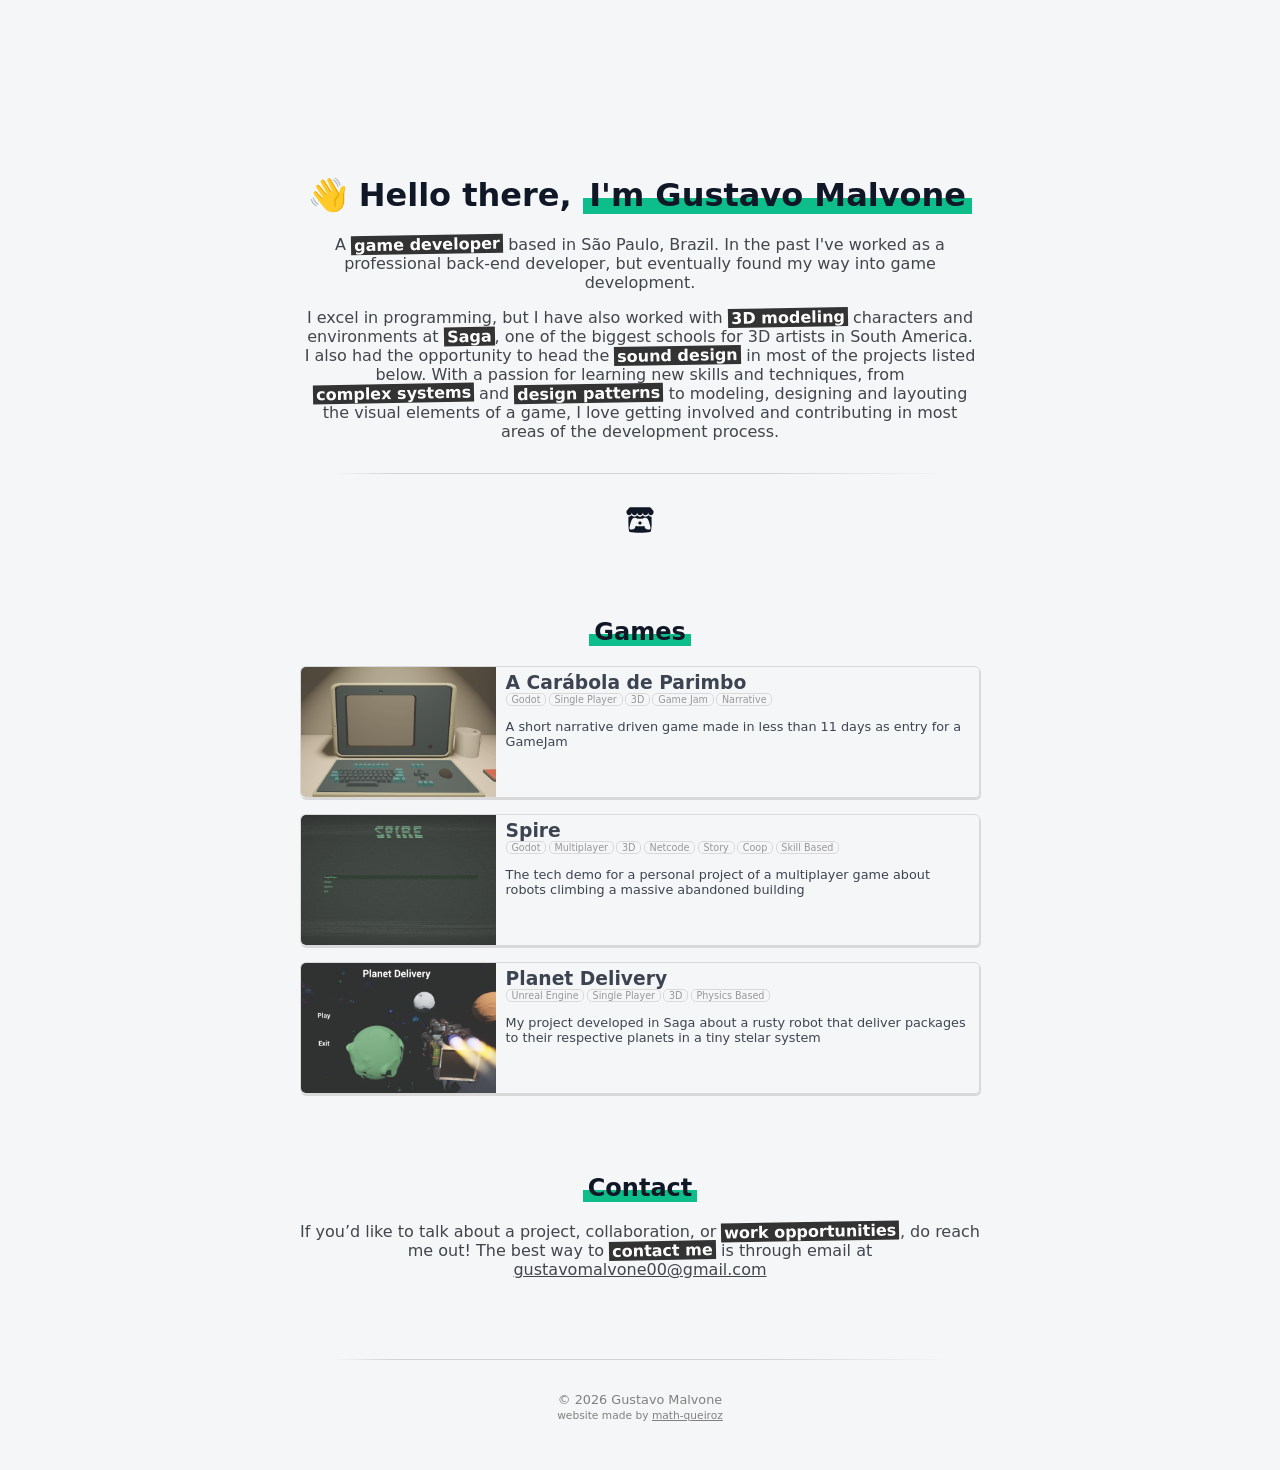
<file: index.html>
<!DOCTYPE html>
<html lang="en-us">

<head>
  <meta charset="UTF-8">
  <meta name="viewport" content="width=device-width, initial-scale=1">
  <title>Gustavo Malvone | Game Developer</title>
  <meta property="og:title" content="Gustavo Malvone | Game Developer">
  <meta property="og:description" content="Portfolio of Gustavo Malvone, a game developer.">
  <meta property="og:type" content="website">
  <meta property="og:url" content="https://gustavo-malvone.github.io/portifolio">
  <link href="style.css" rel="stylesheet">
  <link rel="icon" type="image/png" href="favicon.png">
</head>

<body>
  <div class="content">
    <div class="summary">
      <h1><span class="wave">👋</span> Hello there, <span class="partial-underline">I'm Gustavo Malvone</span></h2>
        <div class="light-dim">
          <p>A <span class="highlight">game developer</span> based in São Paulo, Brazil. In the past I've worked as a
            professional back-end developer, but eventually found my way into game development.</p>
          <p>I excel in programming, but I have also worked with <span class="highlight">3D modeling</span> characters
            and environments at <span class="highlight">Saga</span>, one of the biggest schools for 3D artists in South
            America.<br>I also had the opportunity to head the <span class="highlight">sound design</span> in most of
            the projects listed below. With a passion for learning new skills and techniques, from <span
              class="highlight">complex systems</span> and <span class="highlight">design patterns</span> to modeling,
            designing and layouting the visual elements of a game, I love getting involved and contributing in most
            areas of the development process.</p>
        </div>
    </div>
    <div class="separator"></div>
    <div class="social-icons">
      <!-- <a href="https://github.com/Gustavo-Malvone" target="_blank" style="display:inline-block;margin-right:8px;">
        <svg xmlns="http://www.w3.org/2000/svg" viewBox="0 0 24 24" width="28" height="28" fill="currentColor">
          <path
            d="M12 .5A11.5 11.5 0 0 0 .5 12c0 5.08 3.29 9.39 7.86 10.91.57.1.78-.25.78-.55v-2.02 c-3.2.7-3.88-1.54-3.88-1.54-.53-1.34-1.3-1.7-1.3-1.7-1.06-.72.08-.71.08-.71 1.17.08 1.78 1.2 1.78 1.2 1.04 1.78 2.72 1.26 3.38.97.1-.76.41-1.26.74-1.55 -2.56-.29-5.26-1.28-5.26-5.71 0-1.26.45-2.3 1.2-3.11-.12-.29-.52-1.46.11-3.04 0 0 .98-.31 3.2 1.19a11.1 11.1 0 0 1 5.82 0c2.21-1.5 3.2-1.19 3.2-1.19.63 1.58.23 2.75.11 3.04 .75.81 1.2 1.85 1.2 3.11 0 4.44-2.7 5.42-5.27 5.7.42.36.79 1.07.79 2.17v3.22 c0 .31.2.66.79.55A11.52 11.52 0 0 0 23.5 12 11.5 11.5 0 0 0 12 .5z" />
        </svg>
      </a> -->
      <a href="https://thatnyanguy.itch.io" target="_blank" style="display:inline-block;">
        <svg xmlns="http://www.w3.org/2000/svg" viewBox="4 4 24 24" width="28" height="28" fill="currentColor">
          <g id="SVGRepo_bgCarrier" stroke-width="0"></g>
          <g id="SVGRepo_tracerCarrier" stroke-linecap="round" stroke-linejoin="round"></g>
          <g id="SVGRepo_iconCarrier">
            <path
              d="M 16 5 C 12.748 5 8.3121094 5.0508594 7.4121094 5.1308594 C 6.4021094 5.7368594 4.4028125 8.0309531 4.3828125 8.6269531 L 4.3828125 9.6269531 C 4.3828125 10.889953 5.5657188 12 6.6367188 12 C 7.9197187 12 8.9902344 10.929969 8.9902344 9.6679688 C 8.9902344 10.929969 10.0305 12 11.3125 12 C 12.6055 12 13.605469 10.930969 13.605469 9.6679688 C 13.605469 10.929969 14.695281 12 15.988281 12 L 16.009766 12 C 17.302766 12 18.392578 10.930969 18.392578 9.6679688 C 18.392578 10.929969 19.402547 12 20.685547 12 C 21.968547 12 23.009766 10.930969 23.009766 9.6679688 C 23.009766 10.929969 24.080281 12 25.363281 12 C 26.434281 12 27.615234 10.889953 27.615234 9.6269531 L 27.615234 8.6269531 C 27.595234 8.0309531 25.595938 5.7368594 24.585938 5.1308594 C 21.443938 5.0198594 19.252 5 16 5 z M 13.550781 11.742188 C 12.497781 13.552188 9.8523125 13.573906 8.8203125 11.753906 C 8.1903125 12.845906 6.7642969 13.267547 6.1542969 13.060547 C 5.9762969 14.959547 5.8534844 24.70875 7.1464844 26.34375 C 10.943484 27.22875 21.164516 27.20975 24.853516 26.34375 C 26.348516 24.81975 26.013703 14.821547 25.845703 13.060547 C 25.235703 13.267547 23.809453 12.845906 23.189453 11.753906 C 22.146453 13.573906 19.501219 13.552188 18.449219 11.742188 C 18.124219 12.332187 17.367 13.109375 16 13.109375 C 14.997 13.148375 14.051781 12.607187 13.550781 11.742188 z M 11.419922 14 C 12.219922 14 12.950078 14.000469 13.830078 14.980469 C 15.280078 14.830469 16.719922 14.830469 18.169922 14.980469 C 19.059922 14.010469 19.780078 14.009766 20.580078 14.009766 C 23.160078 14.009766 23.780937 17.819609 24.710938 21.099609 C 25.550938 24.149609 24.429062 24.230469 23.039062 24.230469 C 20.969062 24.150469 19.820313 22.650625 19.820312 21.140625 C 17.890313 21.460625 14.809688 21.580625 12.179688 21.140625 C 12.179688 22.650625 11.030938 24.150469 8.9609375 24.230469 C 7.5709375 24.230469 6.4490625 24.149609 7.2890625 21.099609 C 8.2190625 17.799609 8.8399219 14.009766 11.419922 14.009766 L 11.419922 14 z M 16 16.876953 C 16 16.876953 14.306 18.439375 14 18.984375 L 15.107422 18.943359 L 15.107422 19.910156 C 15.107422 19.968156 15.926 19.917969 16 19.917969 C 16.447 19.934969 16.892578 19.951156 16.892578 19.910156 L 16.892578 18.943359 L 18 18.984375 C 17.694 18.438375 16 16.876953 16 16.876953 z">
            </path>
          </g>
        </svg>
      </a>
    </div>

    <section>
      <h2><span class="partial-underline">Games</span></h2>
      <a class="project-card" href="carabola-de-parimbo.html">
        <img src="imgs/Parimbo_card.png" height="100%" width="auto" />
        <div class="project-card-body">
          <h3 style="margin:0;">A Carábola de Parimbo</h3>
          <div class="tags">
            <span class="tag">Godot</span>
            <span class="tag">Single Player</span>
            <span class="tag">3D</span>
            <span class="tag">Game Jam</span>
            <span class="tag">Narrative</span>
          </div>
          <p>A short narrative driven game made in less than 11 days as entry for a GameJam</p>
        </div>
      </a>
      <a class="project-card" href="spire.html">
        <img src="imgs/Spire_card.png" height="100%" width="auto" />
        <div class="project-card-body">
          <h3 style="margin:0;">Spire</h3>
          <div class="tags">
            <span class="tag">Godot</span>
            <span class="tag">Multiplayer</span>
            <span class="tag">3D</span>
            <span class="tag">Netcode</span>
            <span class="tag">Story</span>
            <span class="tag">Coop</span>
            <span class="tag">Skill Based</span>
          </div>
          <p>The tech demo for a personal project of a multiplayer game about robots climbing a massive abandoned
            building</p>
        </div>
      </a>
      <a class="project-card" href="planet_delivery.html">
        <img src="imgs/Delivery_card.png" height="100%" width="auto" />
        <div class="project-card-body">
          <h3 style="margin:0;">Planet Delivery</h3>
          <div class="tags">
            <span class="tag">Unreal Engine</span>
            <span class="tag">Single Player</span>
            <span class="tag">3D</span>
            <span class="tag">Physics Based</span>
          </div>
          <p>My project developed in Saga about a rusty robot that deliver packages to their respective planets in a
            tiny stelar system</p>
        </div>
      </a>
    </section>
    <section>
      <h2><span class="partial-underline">Contact</span></h2>
      <p class="light-dim">
        If you’d like to talk about a project, collaboration, or <span class="highlight">work opportunities</span>, do
        reach me out! The best way to <span class="highlight">contact me</span> is through email at <a
          href="mailto:gustavomalvone00@gmail.com"><u>gustavomalvone00@gmail.com</u></a>
      </p>
    </section>
    <section>
      <div class="separator"></div>
      <footer class="dim">
        © <span id="year"></span> Gustavo Malvone<br>
        <small>website made by <a href="https://github.com/math-queiroz" target="_blank"><u>math-queiroz</u></a></small>
      </footer>
      <script>document.querySelector("#year").innerText = new Date().getFullYear()</script>
    </section>
  </div>
</body>

</html>
</file>
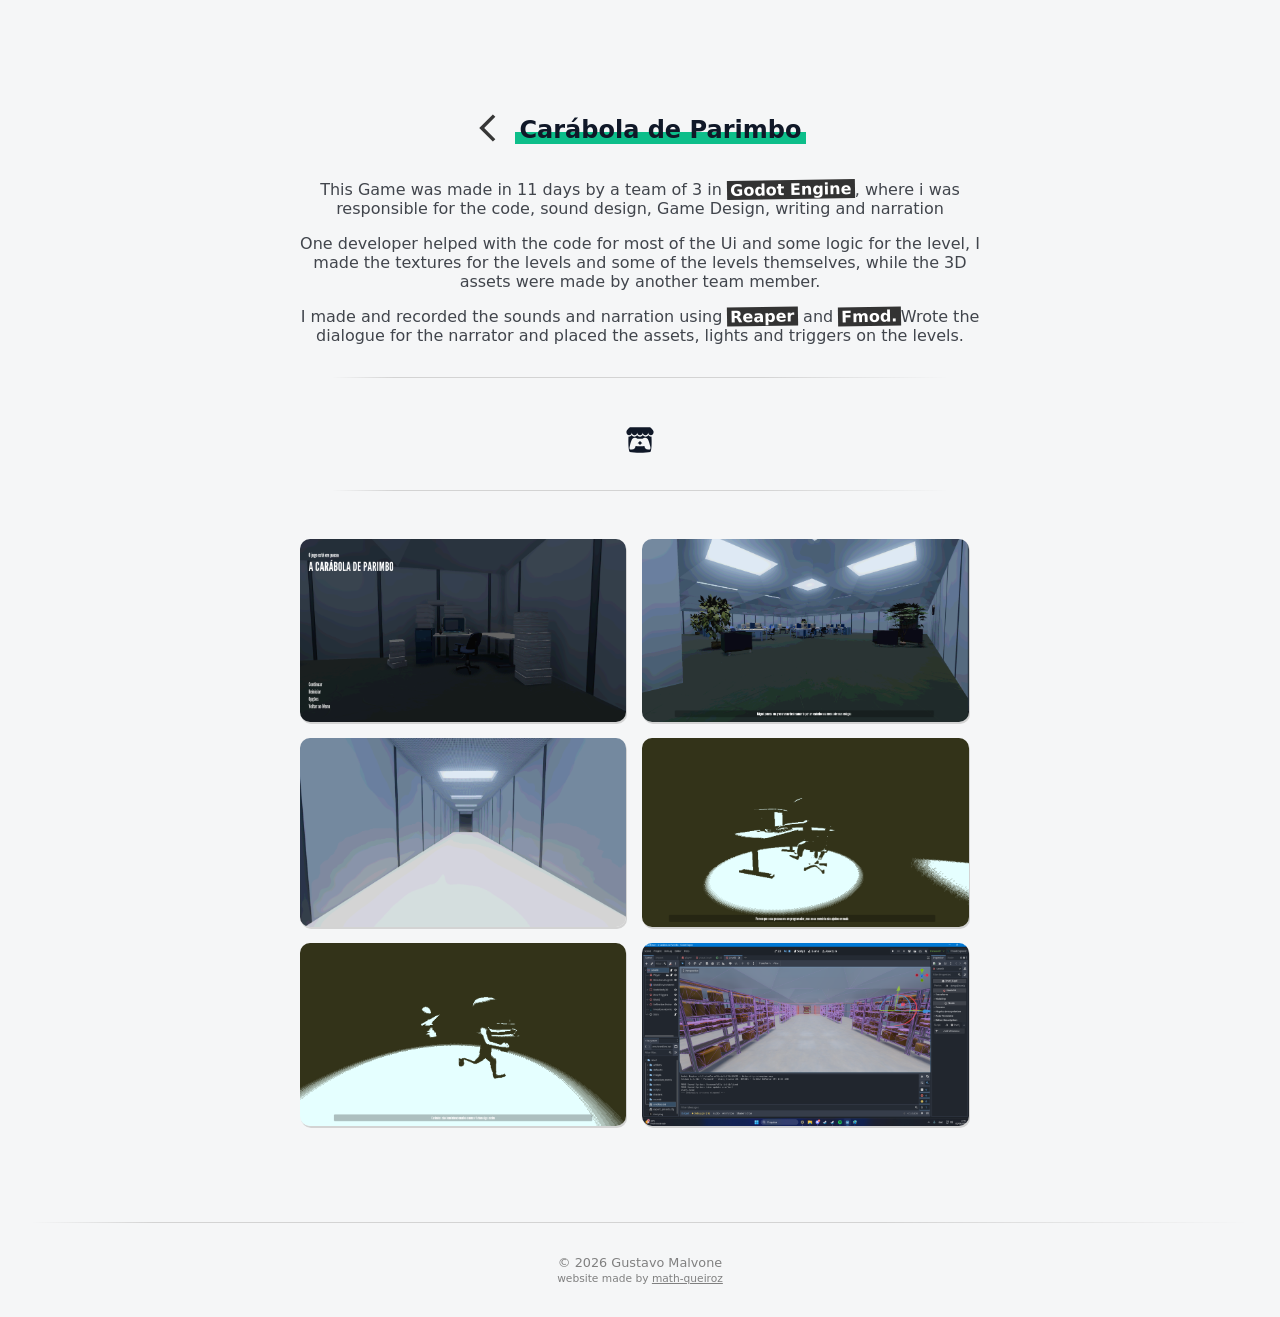
<file: carabola-de-parimbo.html>
<!DOCTYPE html>
<html lang="en">

<head>
    <link rel="preconnect" href="https://fonts.googleapis.com">
    <link rel="preconnect" href="https://fonts.gstatic.com" crossorigin>
    <link
        href="https://fonts.googleapis.com/css2?family=League+Gothic&family=Roboto:ital,wght@0,100..900;1,100..900&display=swap"
        rel="stylesheet">
    <meta charset="UTF-8">
    <meta name="viewport" content="width=device-width, initial-scale=1.0">
    <meta http-equiv="X-UA-Compatible" content="ie=edge">
    <title>Gustavo malvone - Portfolio</title>
    <link rel="stylesheet" href="style.css">
    <link rel="icon" type="image/png" href="favicon.png">
</head>

<body>
    <div class="content">
        <section>
            <div class="content-title">
                <a href="index.html">
                    <svg viewBox="0 0 16 16" width="28px" height="28px" xmlns:dc="http://purl.org/dc/elements/1.1/"
                        xmlns:cc="http://creativecommons.org/ns#"
                        xmlns:rdf="http://www.w3.org/1999/02/22-rdf-syntax-ns#" xmlns="http://www.w3.org/2000/svg"
                        id="svg2" version="1.1" fill="#000000">
                        <g id="SVGRepo_bgCarrier" stroke-width="0"></g>
                        <g id="SVGRepo_tracerCarrier" stroke-linecap="round" stroke-linejoin="round"></g>
                        <g id="SVGRepo_iconCarrier">
                            <metadata id="metadata7">
                                <rdf:rdf>
                                    <cc:work>
                                        <dc:format>image/svg+xml</dc:format>
                                        <dc:type rdf:resource="http://purl.org/dc/dcmitype/StillImage"></dc:type>
                                        <dc:title></dc:title>
                                        <dc:date>2021</dc:date>
                                        <dc:creator>
                                            <cc:agent>
                                                <dc:title>Timothée Giet</dc:title>
                                            </cc:agent>
                                        </dc:creator>
                                        <cc:license rdf:resource="http://creativecommons.org/licenses/by-sa/4.0/">
                                        </cc:license>
                                    </cc:work>
                                    <cc:license rdf:about="http://creativecommons.org/licenses/by-sa/4.0/">
                                        <cc:permits rdf:resource="http://creativecommons.org/ns#Reproduction">
                                        </cc:permits>
                                        <cc:permits rdf:resource="http://creativecommons.org/ns#Distribution">
                                        </cc:permits>
                                        <cc:requires rdf:resource="http://creativecommons.org/ns#Notice"></cc:requires>
                                        <cc:requires rdf:resource="http://creativecommons.org/ns#Attribution">
                                        </cc:requires>
                                        <cc:permits rdf:resource="http://creativecommons.org/ns#DerivativeWorks">
                                        </cc:permits>
                                        <cc:requires rdf:resource="http://creativecommons.org/ns#ShareAlike">
                                        </cc:requires>
                                    </cc:license>
                                </rdf:rdf>
                            </metadata>
                            <g id="layer1" transform="rotate(45 1254.793 524.438)">
                                <path
                                    style="fill:#373737;fill-opacity:1;fill-rule:evenodd;stroke-width:0.00016;stroke-linecap:butt;stroke-linejoin:miter;stroke-opacity:1"
                                    d="M15.464 1044.409v-1.997h-9v-9h-2v11z" id="path4179"></path>
                            </g>
                        </g>
                    </svg>
                </a>
                <h1><span class="partial-underline">Carábola de Parimbo</span></h1>
            </div>
            <div class="light-dim">
                <p>This Game was made in 11 days by a team of 3 in <span class="highlight">Godot Engine</span>, where i
                    was responsible for the code, sound design, Game Design, writing and narration</p>
                <p>
                    One developer helped with the code for most of the Ui and some logic for the level, I made the
                    textures for the levels and some of the levels themselves,
                    while the 3D assets were made by another team member.
                </p>
                <p>
                    I made and recorded the sounds and narration using <span class="highlight">Reaper</span> and <span
                        class="highlight">Fmod.</span>Wrote the dialogue for the narrator and placed the assets,
                    lights and triggers on the levels.
                </p>
            </div>
        </section>
        <div class="separator"></div>
        <section class="project-section">
            <a href="https://thatnyanguy.itch.io/a-carabola-de-parimbo" target="_blank" style="display:inline-block;">
                <svg xmlns="http://www.w3.org/2000/svg" viewBox="4 4 24 24" width="28" height="28" fill="currentColor">
                    <g id="SVGRepo_bgCarrier" stroke-width="0"></g>
                    <g id="SVGRepo_tracerCarrier" stroke-linecap="round" stroke-linejoin="round"></g>
                    <g id="SVGRepo_iconCarrier">
                        <path
                            d="M 16 5 C 12.748 5 8.3121094 5.0508594 7.4121094 5.1308594 C 6.4021094 5.7368594 4.4028125 8.0309531 4.3828125 8.6269531 L 4.3828125 9.6269531 C 4.3828125 10.889953 5.5657188 12 6.6367188 12 C 7.9197187 12 8.9902344 10.929969 8.9902344 9.6679688 C 8.9902344 10.929969 10.0305 12 11.3125 12 C 12.6055 12 13.605469 10.930969 13.605469 9.6679688 C 13.605469 10.929969 14.695281 12 15.988281 12 L 16.009766 12 C 17.302766 12 18.392578 10.930969 18.392578 9.6679688 C 18.392578 10.929969 19.402547 12 20.685547 12 C 21.968547 12 23.009766 10.930969 23.009766 9.6679688 C 23.009766 10.929969 24.080281 12 25.363281 12 C 26.434281 12 27.615234 10.889953 27.615234 9.6269531 L 27.615234 8.6269531 C 27.595234 8.0309531 25.595938 5.7368594 24.585938 5.1308594 C 21.443938 5.0198594 19.252 5 16 5 z M 13.550781 11.742188 C 12.497781 13.552188 9.8523125 13.573906 8.8203125 11.753906 C 8.1903125 12.845906 6.7642969 13.267547 6.1542969 13.060547 C 5.9762969 14.959547 5.8534844 24.70875 7.1464844 26.34375 C 10.943484 27.22875 21.164516 27.20975 24.853516 26.34375 C 26.348516 24.81975 26.013703 14.821547 25.845703 13.060547 C 25.235703 13.267547 23.809453 12.845906 23.189453 11.753906 C 22.146453 13.573906 19.501219 13.552188 18.449219 11.742188 C 18.124219 12.332187 17.367 13.109375 16 13.109375 C 14.997 13.148375 14.051781 12.607187 13.550781 11.742188 z M 11.419922 14 C 12.219922 14 12.950078 14.000469 13.830078 14.980469 C 15.280078 14.830469 16.719922 14.830469 18.169922 14.980469 C 19.059922 14.010469 19.780078 14.009766 20.580078 14.009766 C 23.160078 14.009766 23.780937 17.819609 24.710938 21.099609 C 25.550938 24.149609 24.429062 24.230469 23.039062 24.230469 C 20.969062 24.150469 19.820313 22.650625 19.820312 21.140625 C 17.890313 21.460625 14.809688 21.580625 12.179688 21.140625 C 12.179688 22.650625 11.030938 24.150469 8.9609375 24.230469 C 7.5709375 24.230469 6.4490625 24.149609 7.2890625 21.099609 C 8.2190625 17.799609 8.8399219 14.009766 11.419922 14.009766 L 11.419922 14 z M 16 16.876953 C 16 16.876953 14.306 18.439375 14 18.984375 L 15.107422 18.943359 L 15.107422 19.910156 C 15.107422 19.968156 15.926 19.917969 16 19.917969 C 16.447 19.934969 16.892578 19.951156 16.892578 19.910156 L 16.892578 18.943359 L 18 18.984375 C 17.694 18.438375 16 16.876953 16 16.876953 z">
                        </path>
                    </g>
                </svg>
            </a>
        </section>
        <div class="separator"></div>
        <section class="project-section">
            <div class="photos">
                <img src="imgs\p01.png" alt="A pause menu with an office in the background filled with papers." />
                <img src="imgs\p02.png" alt="A very spacious office with subtitles on the bottom." />
                <img src="imgs\p03.png" alt="A Bright Hallway with a door at the end." />
                <img src="imgs\p04.png"
                    alt="A Dark and Stylized scene with a man sitting in his desk in front of a computer." />
                <img src="imgs\p05.png" alt="A Dark and Stylized scene with a man running form a stamp with a knife." />
                <img src="imgs\p06.png" alt="A Godot Editor view of a room from the game." />
            </div>
    </div>
    </div>
    <section>
        <div class="separator"></div>
        <footer class="dim">
            © <span id="year"></span> Gustavo Malvone<br>
            <small>website made by <a href="https://github.com/math-queiroz"
                    target="_blank"><u>math-queiroz</u></a></small>
        </footer>
        <script>document.querySelector("#year").innerText = new Date().getFullYear()</script>
    </section>
    </div>
</body>

</html>
</file>
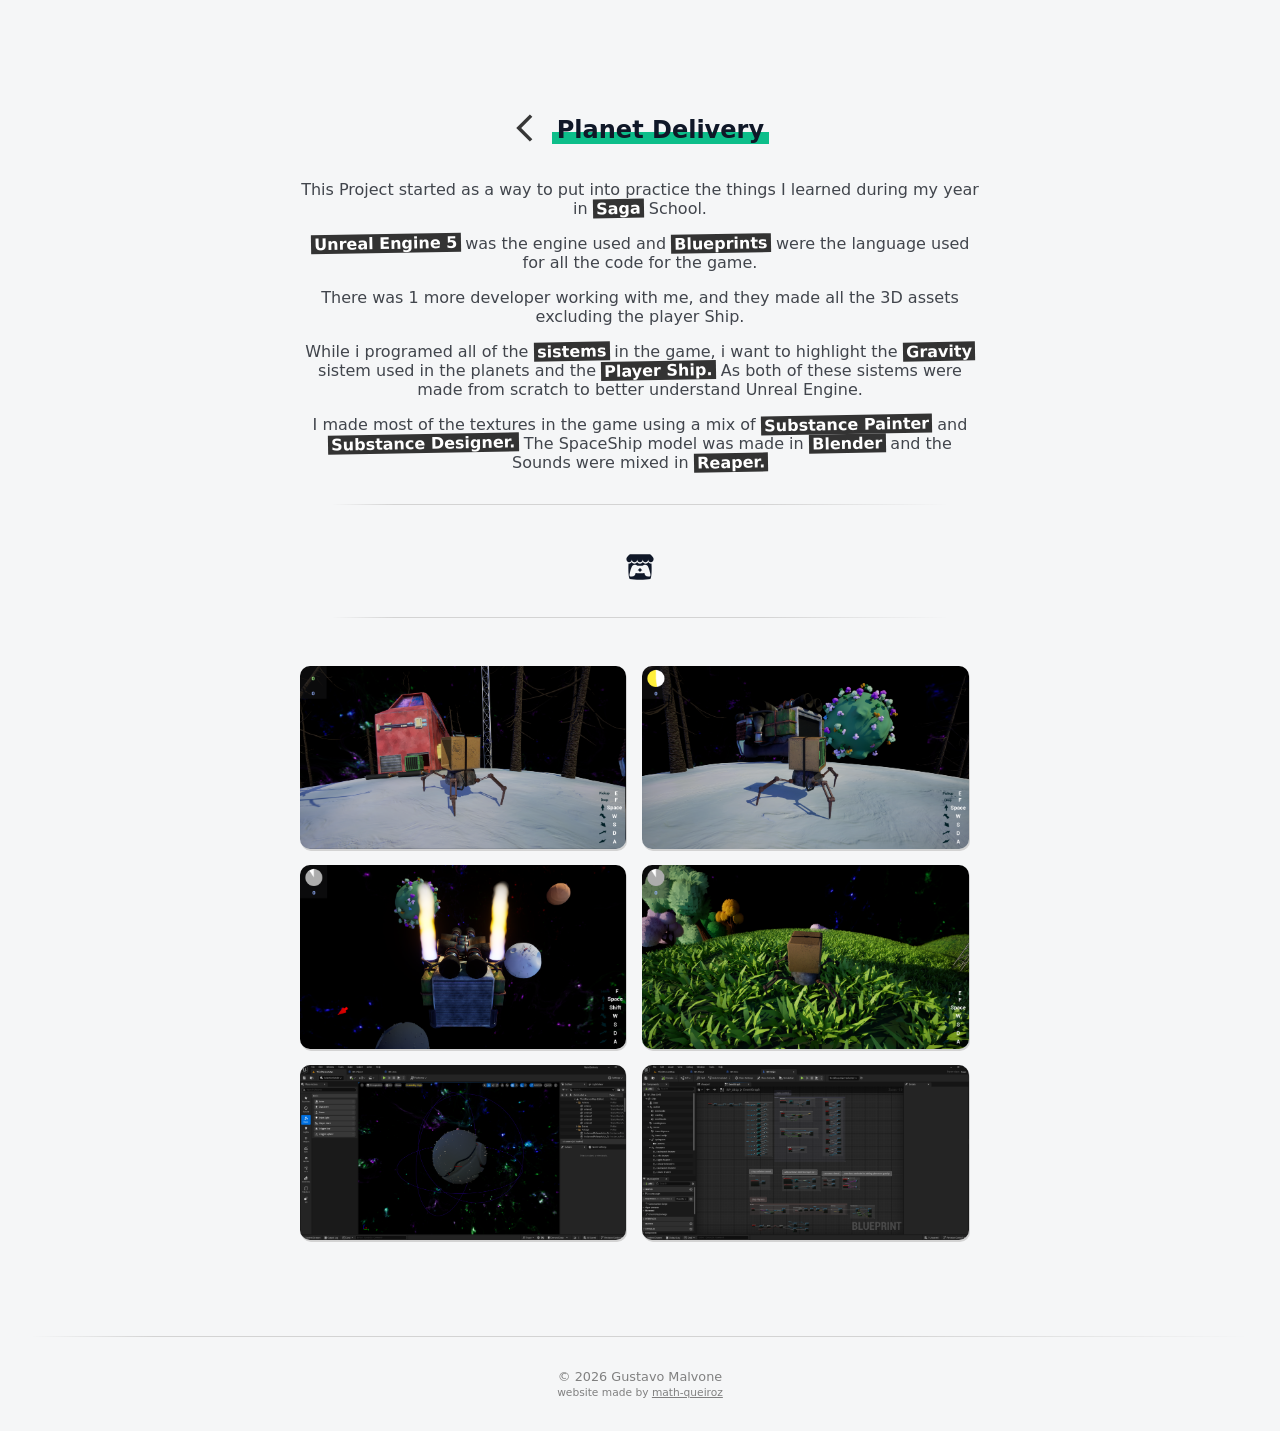
<file: planet_delivery.html>
<!DOCTYPE html>
<html lang="en">

<head>
    <link rel="preconnect" href="https://fonts.googleapis.com">
    <link rel="preconnect" href="https://fonts.gstatic.com" crossorigin>
    <link
        href="https://fonts.googleapis.com/css2?family=League+Gothic&family=Roboto:ital,wght@0,100..900;1,100..900&display=swap"
        rel="stylesheet">

    <meta charset="UTF-8">
    <meta name="viewport" content="width=device-width, initial-scale=1.0">
    <meta http-equiv="X-UA-Compatible" content="ie=edge">
    <title>Gustavo malvone - Portfolio</title>
    <link rel="stylesheet" href="style.css">
    <link rel="icon" type="image/png" href="favicon.png">
</head>

<body>
    <main class="album">
        <div class="content">
            <section>
                <div class="content-title">
                    <a href="index.html">
                        <svg viewBox="0 0 16 16" width="28px" height="28px" xmlns:dc="http://purl.org/dc/elements/1.1/"
                            xmlns:cc="http://creativecommons.org/ns#"
                            xmlns:rdf="http://www.w3.org/1999/02/22-rdf-syntax-ns#" xmlns="http://www.w3.org/2000/svg"
                            id="svg2" version="1.1" fill="#000000">
                            <g id="SVGRepo_bgCarrier" stroke-width="0"></g>
                            <g id="SVGRepo_tracerCarrier" stroke-linecap="round" stroke-linejoin="round"></g>
                            <g id="SVGRepo_iconCarrier">
                                <metadata id="metadata7">
                                    <rdf:rdf>
                                        <cc:work>
                                            <dc:format>image/svg+xml</dc:format>
                                            <dc:type rdf:resource="http://purl.org/dc/dcmitype/StillImage"></dc:type>
                                            <dc:title></dc:title>
                                            <dc:date>2021</dc:date>
                                            <dc:creator>
                                                <cc:agent>
                                                    <dc:title>Timothée Giet</dc:title>
                                                </cc:agent>
                                            </dc:creator>
                                            <cc:license rdf:resource="http://creativecommons.org/licenses/by-sa/4.0/">
                                            </cc:license>
                                        </cc:work>
                                        <cc:license rdf:about="http://creativecommons.org/licenses/by-sa/4.0/">
                                            <cc:permits rdf:resource="http://creativecommons.org/ns#Reproduction">
                                            </cc:permits>
                                            <cc:permits rdf:resource="http://creativecommons.org/ns#Distribution">
                                            </cc:permits>
                                            <cc:requires rdf:resource="http://creativecommons.org/ns#Notice">
                                            </cc:requires>
                                            <cc:requires rdf:resource="http://creativecommons.org/ns#Attribution">
                                            </cc:requires>
                                            <cc:permits rdf:resource="http://creativecommons.org/ns#DerivativeWorks">
                                            </cc:permits>
                                            <cc:requires rdf:resource="http://creativecommons.org/ns#ShareAlike">
                                            </cc:requires>
                                        </cc:license>
                                    </rdf:rdf>
                                </metadata>
                                <g id="layer1" transform="rotate(45 1254.793 524.438)">
                                    <path
                                        style="fill:#373737;fill-opacity:1;fill-rule:evenodd;stroke-width:0.00016;stroke-linecap:butt;stroke-linejoin:miter;stroke-opacity:1"
                                        d="M15.464 1044.409v-1.997h-9v-9h-2v11z" id="path4179"></path>
                                </g>
                            </g>
                        </svg>
                    </a>
                    <h1><span class="partial-underline">Planet Delivery</span></h1>
                </div>
                <div class="light-dim">
                    <p>This Project started as a way to put into practice the things I learned during my year in <span class="highlight">Saga</span>
                        School.</p>
                    <p><span class="highlight">Unreal Engine 5</span> was the engine used and <span class="highlight">Blueprints</span> were the language used for all the code for
                        the game.</p>
                    <p>There was 1 more developer working with me, and they made all the 3D assets excluding the player
                        Ship.</p>
                    <p>
                        While i programed all of the <span class="highlight">sistems</span> in the game, i want to highlight the <span class="highlight">Gravity</span> sistem used in
                        the planets and the <span class="highlight">Player Ship.</span>
                        As both of these sistems were made from scratch to better understand Unreal Engine.
                    </p>
                    <p>
                        I made most of the textures in the game using a mix of <span class="highlight">Substance Painter</span> and <span class="highlight">Substance Designer.</span>
                        The SpaceShip model was made in <span class="highlight">Blender</span> and the Sounds were mixed in <span class="highlight">Reaper.</span>
                    </p>
                </div>
            </section>
            <div class="separator"></div>
            <section class="project-section">
                <a href="https://thatnyanguy.itch.io/planet-delivery" target="_blank" style="display:inline-block;">
                    <svg xmlns="http://www.w3.org/2000/svg" viewBox="4 4 24 24" width="28" height="28"
                        fill="currentColor">
                        <g id="SVGRepo_bgCarrier" stroke-width="0"></g>
                        <g id="SVGRepo_tracerCarrier" stroke-linecap="round" stroke-linejoin="round"></g>
                        <g id="SVGRepo_iconCarrier">
                            <path
                                d="M 16 5 C 12.748 5 8.3121094 5.0508594 7.4121094 5.1308594 C 6.4021094 5.7368594 4.4028125 8.0309531 4.3828125 8.6269531 L 4.3828125 9.6269531 C 4.3828125 10.889953 5.5657188 12 6.6367188 12 C 7.9197187 12 8.9902344 10.929969 8.9902344 9.6679688 C 8.9902344 10.929969 10.0305 12 11.3125 12 C 12.6055 12 13.605469 10.930969 13.605469 9.6679688 C 13.605469 10.929969 14.695281 12 15.988281 12 L 16.009766 12 C 17.302766 12 18.392578 10.930969 18.392578 9.6679688 C 18.392578 10.929969 19.402547 12 20.685547 12 C 21.968547 12 23.009766 10.930969 23.009766 9.6679688 C 23.009766 10.929969 24.080281 12 25.363281 12 C 26.434281 12 27.615234 10.889953 27.615234 9.6269531 L 27.615234 8.6269531 C 27.595234 8.0309531 25.595938 5.7368594 24.585938 5.1308594 C 21.443938 5.0198594 19.252 5 16 5 z M 13.550781 11.742188 C 12.497781 13.552188 9.8523125 13.573906 8.8203125 11.753906 C 8.1903125 12.845906 6.7642969 13.267547 6.1542969 13.060547 C 5.9762969 14.959547 5.8534844 24.70875 7.1464844 26.34375 C 10.943484 27.22875 21.164516 27.20975 24.853516 26.34375 C 26.348516 24.81975 26.013703 14.821547 25.845703 13.060547 C 25.235703 13.267547 23.809453 12.845906 23.189453 11.753906 C 22.146453 13.573906 19.501219 13.552188 18.449219 11.742188 C 18.124219 12.332187 17.367 13.109375 16 13.109375 C 14.997 13.148375 14.051781 12.607187 13.550781 11.742188 z M 11.419922 14 C 12.219922 14 12.950078 14.000469 13.830078 14.980469 C 15.280078 14.830469 16.719922 14.830469 18.169922 14.980469 C 19.059922 14.010469 19.780078 14.009766 20.580078 14.009766 C 23.160078 14.009766 23.780937 17.819609 24.710938 21.099609 C 25.550938 24.149609 24.429062 24.230469 23.039062 24.230469 C 20.969062 24.150469 19.820313 22.650625 19.820312 21.140625 C 17.890313 21.460625 14.809688 21.580625 12.179688 21.140625 C 12.179688 22.650625 11.030938 24.150469 8.9609375 24.230469 C 7.5709375 24.230469 6.4490625 24.149609 7.2890625 21.099609 C 8.2190625 17.799609 8.8399219 14.009766 11.419922 14.009766 L 11.419922 14 z M 16 16.876953 C 16 16.876953 14.306 18.439375 14 18.984375 L 15.107422 18.943359 L 15.107422 19.910156 C 15.107422 19.968156 15.926 19.917969 16 19.917969 C 16.447 19.934969 16.892578 19.951156 16.892578 19.910156 L 16.892578 18.943359 L 18 18.984375 C 17.694 18.438375 16 16.876953 16 16.876953 z">
                            </path>
                        </g>
                    </svg>
                </a>
            </section>
            <div class="separator"></div>
            <section class="project-section">
                <div class="photos">
                    <img src="imgs\pd2.png" alt="A pause menu with an office in the background filled with papers." />
                    <img src="imgs\pd3.png" alt="A very spacious office with subtitles on the bottom." />
                    <img src="imgs\pd4.png" alt="A Bright Hallway with a door at the end." />
                    <img src="imgs\pd5.png"
                        alt="A Dark and Stylized scene with a man sitting in his desk in front of a computer." />
                    <img src="imgs\pd6.png"
                        alt="A Dark and Stylized scene with a man running form a stamp with a knife." />
                    <img src="imgs\pd7.png" alt="A Godot Editor view of a room from the game." />
                </div>
            </section>
        </div>
        <section>
            <div class="separator"></div>
            <footer class="dim">
                © <span id="year"></span> Gustavo Malvone<br>
                <small>website made by <a href="https://github.com/math-queiroz"
                        target="_blank"><u>math-queiroz</u></a></small>
            </footer>
            <script>document.querySelector("#year").innerText = new Date().getFullYear()</script>
        </section>
    </main>
</body>

</html>
</file>
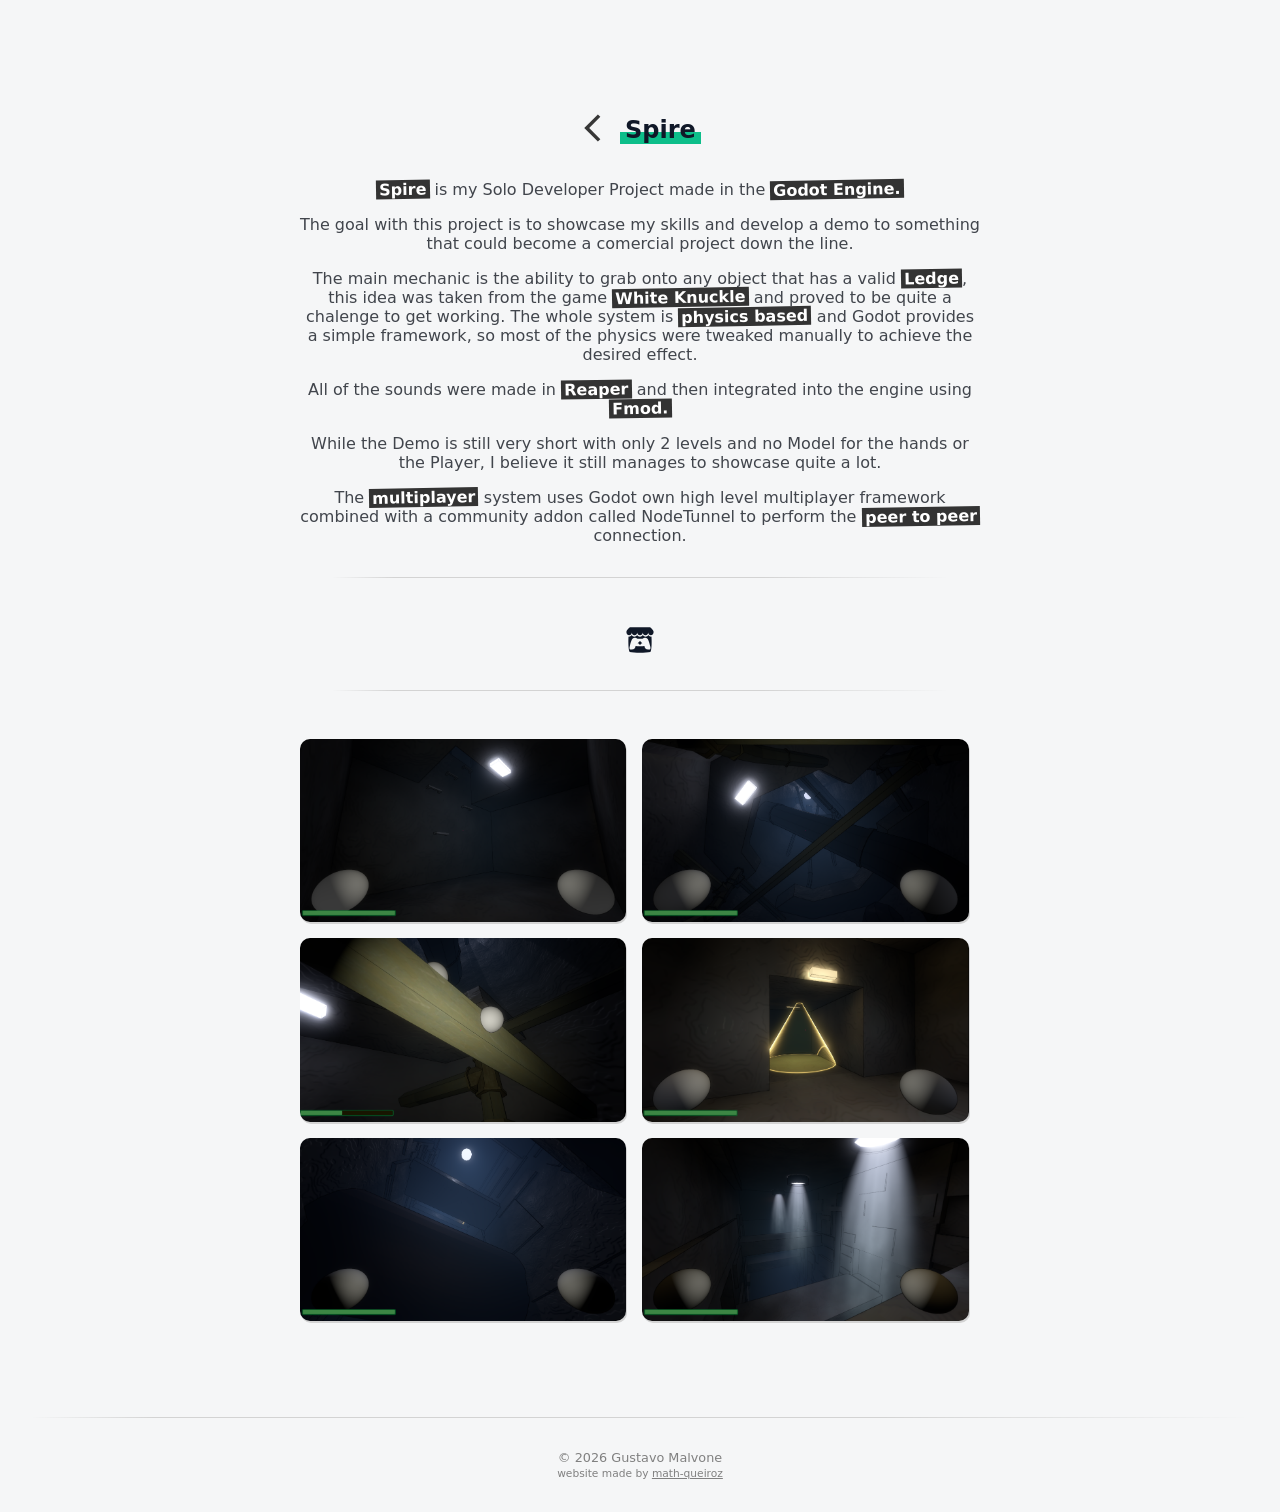
<file: spire.html>
<!DOCTYPE html>
<html lang="en">

<head>
    <link rel="preconnect" href="https://fonts.googleapis.com">
    <link rel="preconnect" href="https://fonts.gstatic.com" crossorigin>
    <link
        href="https://fonts.googleapis.com/css2?family=League+Gothic&family=Roboto:ital,wght@0,100..900;1,100..900&display=swap"
        rel="stylesheet">

    <meta charset="UTF-8">
    <meta name="viewport" content="width=device-width, initial-scale=1.0">
    <meta http-equiv="X-UA-Compatible" content="ie=edge">
    <title>Gustavo malvone - Portfolio</title>
    <link rel="stylesheet" href="style.css">
    <link rel="icon" type="image/png" href="favicon.png">
</head>

<body>
    <main class="album">
        <div class="content">
            <section>
                <div class="content-title">
                    <a href="index.html">
                        <svg viewBox="0 0 16 16" width="28px" height="28px" xmlns:dc="http://purl.org/dc/elements/1.1/"
                            xmlns:cc="http://creativecommons.org/ns#"
                            xmlns:rdf="http://www.w3.org/1999/02/22-rdf-syntax-ns#" xmlns="http://www.w3.org/2000/svg"
                            id="svg2" version="1.1" fill="#000000">
                            <g id="SVGRepo_bgCarrier" stroke-width="0"></g>
                            <g id="SVGRepo_tracerCarrier" stroke-linecap="round" stroke-linejoin="round"></g>
                            <g id="SVGRepo_iconCarrier">
                                <metadata id="metadata7">
                                    <rdf:rdf>
                                        <cc:work>
                                            <dc:format>image/svg+xml</dc:format>
                                            <dc:type rdf:resource="http://purl.org/dc/dcmitype/StillImage"></dc:type>
                                            <dc:title></dc:title>
                                            <dc:date>2021</dc:date>
                                            <dc:creator>
                                                <cc:agent>
                                                    <dc:title>Timothée Giet</dc:title>
                                                </cc:agent>
                                            </dc:creator>
                                            <cc:license rdf:resource="http://creativecommons.org/licenses/by-sa/4.0/">
                                            </cc:license>
                                        </cc:work>
                                        <cc:license rdf:about="http://creativecommons.org/licenses/by-sa/4.0/">
                                            <cc:permits rdf:resource="http://creativecommons.org/ns#Reproduction">
                                            </cc:permits>
                                            <cc:permits rdf:resource="http://creativecommons.org/ns#Distribution">
                                            </cc:permits>
                                            <cc:requires rdf:resource="http://creativecommons.org/ns#Notice">
                                            </cc:requires>
                                            <cc:requires rdf:resource="http://creativecommons.org/ns#Attribution">
                                            </cc:requires>
                                            <cc:permits rdf:resource="http://creativecommons.org/ns#DerivativeWorks">
                                            </cc:permits>
                                            <cc:requires rdf:resource="http://creativecommons.org/ns#ShareAlike">
                                            </cc:requires>
                                        </cc:license>
                                    </rdf:rdf>
                                </metadata>
                                <g id="layer1" transform="rotate(45 1254.793 524.438)">
                                    <path
                                        style="fill:#373737;fill-opacity:1;fill-rule:evenodd;stroke-width:0.00016;stroke-linecap:butt;stroke-linejoin:miter;stroke-opacity:1"
                                        d="M15.464 1044.409v-1.997h-9v-9h-2v11z" id="path4179"></path>
                                </g>
                            </g>
                        </svg>
                    </a>
                    <h1><span class="partial-underline">Spire</span></h1>
                </div>
                <div class="light-dim">
                    <p><span class="highlight">Spire</span> is my Solo Developer Project made in the <span
                            class="highlight">Godot Engine.</span></p>
                    <p>The goal with this project is to showcase my skills and develop a demo to something that could
                        become a comercial project down the line.</p>
                    <p>
                        The main mechanic is the ability to grab onto any object that has a valid <span
                            class="highlight">Ledge</span>, this idea was taken from the game <span
                            class="highlight">White Knuckle</span>
                        and proved to be quite a chalenge to get working. The whole system is <span
                            class="highlight">physics based</span> and Godot provides a simple framework,
                        so most of the physics were tweaked manually to achieve the desired effect.</p>
                    <p>
                        All of the sounds were made in <span class="highlight">Reaper</span> and then integrated into
                        the engine using <span class="highlight">Fmod.</span>
                    </p>
                    <p>
                        While the Demo is still very short with only 2 levels and no Model for the hands or the Player,
                        I believe it still manages to showcase quite a lot.
                    </p>
                    <p>The <span class="highlight">multiplayer</span> system uses Godot own high level multiplayer
                        framework combined with a community addon called NodeTunnel to perform the <span
                            class="highlight">peer to peer</span> connection.</p>
                </div>
            </section>
            <div class="separator"></div>
            <section class="project-section">
                <a href="https://thatnyanguy.itch.io/spire" target="_blank" style="display:inline-block;">
                    <svg xmlns="http://www.w3.org/2000/svg" viewBox="4 4 24 24" width="28" height="28"
                        fill="currentColor">
                        <g id="SVGRepo_bgCarrier" stroke-width="0"></g>
                        <g id="SVGRepo_tracerCarrier" stroke-linecap="round" stroke-linejoin="round"></g>
                        <g id="SVGRepo_iconCarrier">
                            <path
                                d="M 16 5 C 12.748 5 8.3121094 5.0508594 7.4121094 5.1308594 C 6.4021094 5.7368594 4.4028125 8.0309531 4.3828125 8.6269531 L 4.3828125 9.6269531 C 4.3828125 10.889953 5.5657188 12 6.6367188 12 C 7.9197187 12 8.9902344 10.929969 8.9902344 9.6679688 C 8.9902344 10.929969 10.0305 12 11.3125 12 C 12.6055 12 13.605469 10.930969 13.605469 9.6679688 C 13.605469 10.929969 14.695281 12 15.988281 12 L 16.009766 12 C 17.302766 12 18.392578 10.930969 18.392578 9.6679688 C 18.392578 10.929969 19.402547 12 20.685547 12 C 21.968547 12 23.009766 10.930969 23.009766 9.6679688 C 23.009766 10.929969 24.080281 12 25.363281 12 C 26.434281 12 27.615234 10.889953 27.615234 9.6269531 L 27.615234 8.6269531 C 27.595234 8.0309531 25.595938 5.7368594 24.585938 5.1308594 C 21.443938 5.0198594 19.252 5 16 5 z M 13.550781 11.742188 C 12.497781 13.552188 9.8523125 13.573906 8.8203125 11.753906 C 8.1903125 12.845906 6.7642969 13.267547 6.1542969 13.060547 C 5.9762969 14.959547 5.8534844 24.70875 7.1464844 26.34375 C 10.943484 27.22875 21.164516 27.20975 24.853516 26.34375 C 26.348516 24.81975 26.013703 14.821547 25.845703 13.060547 C 25.235703 13.267547 23.809453 12.845906 23.189453 11.753906 C 22.146453 13.573906 19.501219 13.552188 18.449219 11.742188 C 18.124219 12.332187 17.367 13.109375 16 13.109375 C 14.997 13.148375 14.051781 12.607187 13.550781 11.742188 z M 11.419922 14 C 12.219922 14 12.950078 14.000469 13.830078 14.980469 C 15.280078 14.830469 16.719922 14.830469 18.169922 14.980469 C 19.059922 14.010469 19.780078 14.009766 20.580078 14.009766 C 23.160078 14.009766 23.780937 17.819609 24.710938 21.099609 C 25.550938 24.149609 24.429062 24.230469 23.039062 24.230469 C 20.969062 24.150469 19.820313 22.650625 19.820312 21.140625 C 17.890313 21.460625 14.809688 21.580625 12.179688 21.140625 C 12.179688 22.650625 11.030938 24.150469 8.9609375 24.230469 C 7.5709375 24.230469 6.4490625 24.149609 7.2890625 21.099609 C 8.2190625 17.799609 8.8399219 14.009766 11.419922 14.009766 L 11.419922 14 z M 16 16.876953 C 16 16.876953 14.306 18.439375 14 18.984375 L 15.107422 18.943359 L 15.107422 19.910156 C 15.107422 19.968156 15.926 19.917969 16 19.917969 C 16.447 19.934969 16.892578 19.951156 16.892578 19.910156 L 16.892578 18.943359 L 18 18.984375 C 17.694 18.438375 16 16.876953 16 16.876953 z">
                            </path>
                        </g>
                    </svg>
                </a>
            </section>
            <div class="separator"></div>
            <section class="project-section">
                <div class="photos">
                    <img src="imgs\s_02.png" alt="A dark room with a path to climb upwards" />
                    <img src="imgs\s_03.png" alt="A tall cilindrical room with lots of pipes and few light sources" />
                    <img src="imgs\s_04.png" alt="The player climbing a pipe" />
                    <img src="imgs\s_05.png" alt="A corridor with a scanner in front of a door" />
                    <img src="imgs\s_06.png"
                        alt="A Large tall room with bridges and irregular walls and lamps at the top" />
                    <img src="imgs\s_07.png" alt="The top of a tall room with briges beneath" />
                </div>
            </section>
        </div>
        <section>
            <div class="separator"></div>
            <footer class="dim">
                © <span id="year"></span> Gustavo Malvone<br>
                <small>website made by <a href="https://github.com/math-queiroz"
                        target="_blank"><u>math-queiroz</u></a></small>
            </footer>
            <script>document.querySelector("#year").innerText = new Date().getFullYear()</script>
        </section>
    </main>
</body>

</html>
</file>
<file: style.css>
/* base */
:root {
  --primary-color: #0DBE8A;
  --anchor-color: #0DBE8A;
}

body {
  background-color: #f5f6f7;
  color: #101828;
  margin: 0;
  font-family: ui-sans-serif, system-ui, sans-serif, "Apple Color Emoji", "Segoe UI Emoji", "Segoe UI Symbol", "Noto Color Emoji";

  ::selection {
    background-color: hsl(from var(--primary-color) h s l / 25%);
  }
}

a {
  color: inherit;
  text-decoration: none;
}

/* main page */
.content {
  width: min(680px, max(100vw, 320px));
  margin: 0 auto;
  padding: 1rem;
}

section {
  margin-top: 5rem;
  text-align: center;
}

span.wave {
  display: inline-block;
  animation-name: wave;
  animation-duration: 0.5s;
  animation-iteration-count: 1;
  animation-fill-mode: forwards;
}

@keyframes wave {
  0% { transform: rotate(0deg); }
  25% { transform: scale(1.3) rotate(40deg); }
  75% { transform: scale(0.9) rotate(-5deg); }
  100% { transform: scale(1); }
}

span.partial-underline {
  padding:0 .2em;
  box-shadow: inset 0 -.5em var(--primary-color);
}

.summary {
  text-align: center;
  margin-top: 10rem;
}

.light-dim {
  color: #41454c;
}

span.highlight {
  display: inline-block;
  color: white;
  background-color: #333;
  transform: rotate(-1deg);
  transition: transform .1s;
  padding: 0 0.2rem;
  font-weight: 700;
  user-select: all;
}

span.highlight:hover {
  transform: rotate(1deg);
  cursor: grab;
}

span.highlight:active {
  transform: rotate(-1deg);
  cursor: grabbing;
}

.social-icons {
  width: 100%;
  display: flex;
  gap: 0.2rem;
  justify-content: center;
  margin: 2rem 0;
}

.social-icons a:hover, .social-icons a:focus-visible {
  color: var(--anchor-color);
  transition: all 0.2s;
  transform: scale(1.1);
}

.separator {
  margin: 2rem;
  border-top: 1px solid lightgray;
  mask-image: linear-gradient(to right, transparent, black 10%, black 70%, transparent);
}

.project-card {
  display: flex;
  height: 130px;
  border: solid 1px lightgray;
  border-radius: 5px;
  box-shadow: 1px 2px lightgray;
  margin-bottom: 1rem;
  opacity: 0.8;
  transition: all 0.2s;
}

.project-card:hover, .project-card:focus-visible {
  opacity: 1;
  transform: scale(1.05);
}

.project-card img {
  border-radius: 5px 0 0 5px;
}

.project-card-body {
  text-align: left;
  width: 100%;
  padding: 0.3rem 0.6rem;
}

.project-card-body p {
  font-size: 0.8rem;
  margin-bottom: 0;
}

.dim {
  color: gray;
  font-size: 0.8rem;
}

.tags {
  display: flex;
  gap: 0.15rem;
}

.tag {
  color: gray;
  padding: 0 0.3rem;
  border: 1px solid lightgray;
  border-radius: 5px;
  font-size: 0.6rem;
}

footer {
  margin: 2rem 0;
}

/* content pages */
.photos {
  display: flex;
  gap: 1rem;
  flex-wrap: wrap;
  flex-direction: row;
}

.photos img {
  width: 48%;
  border-radius: 10px;
  box-shadow: 1px 2px lightgray;
}

section.project-section {
  margin-top: 3rem;
}

.content-title {
  display: flex;
  gap: 0.8rem;
  justify-content: center;
  align-items: center;
}
</file>
